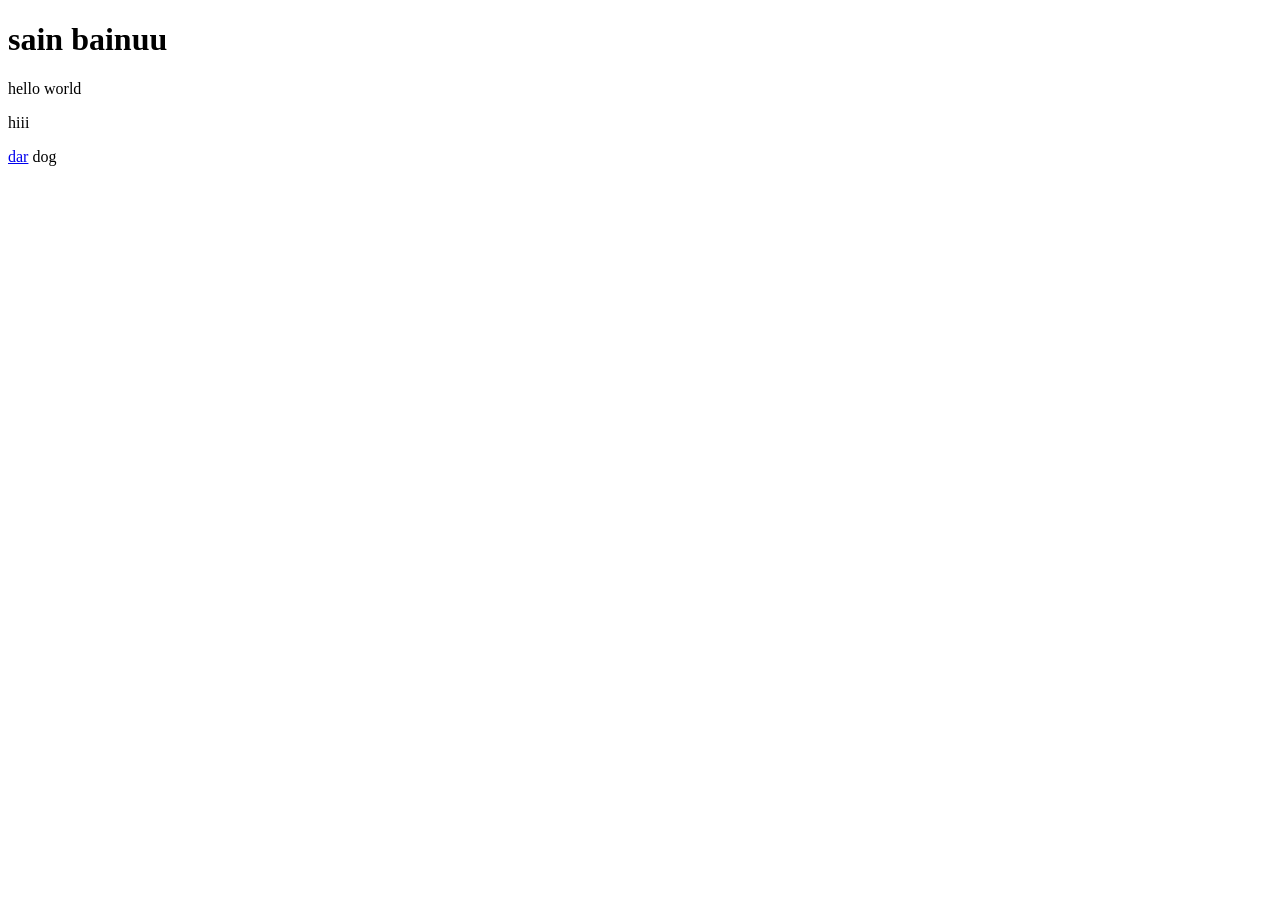
<file: hello.html>
<!doctype html>

<html lang="mn">
  <head>
    <meta chatset="UTC-8" />
    <title>my first website</title>
  </head>
  <body>
    <h1>sain bainuu</h1>
    <p>hello world</p>
    <p>hiii</p>
    <a
      href="https://www.google.com/search?q=google&oq=google&gs_lcrp=[base64]&sourceid=chrome&ie=UTF-8"
      >dar</a
    >

    <span>dog
       </span>
<span><br></span>
  </body>
</html>
</file>
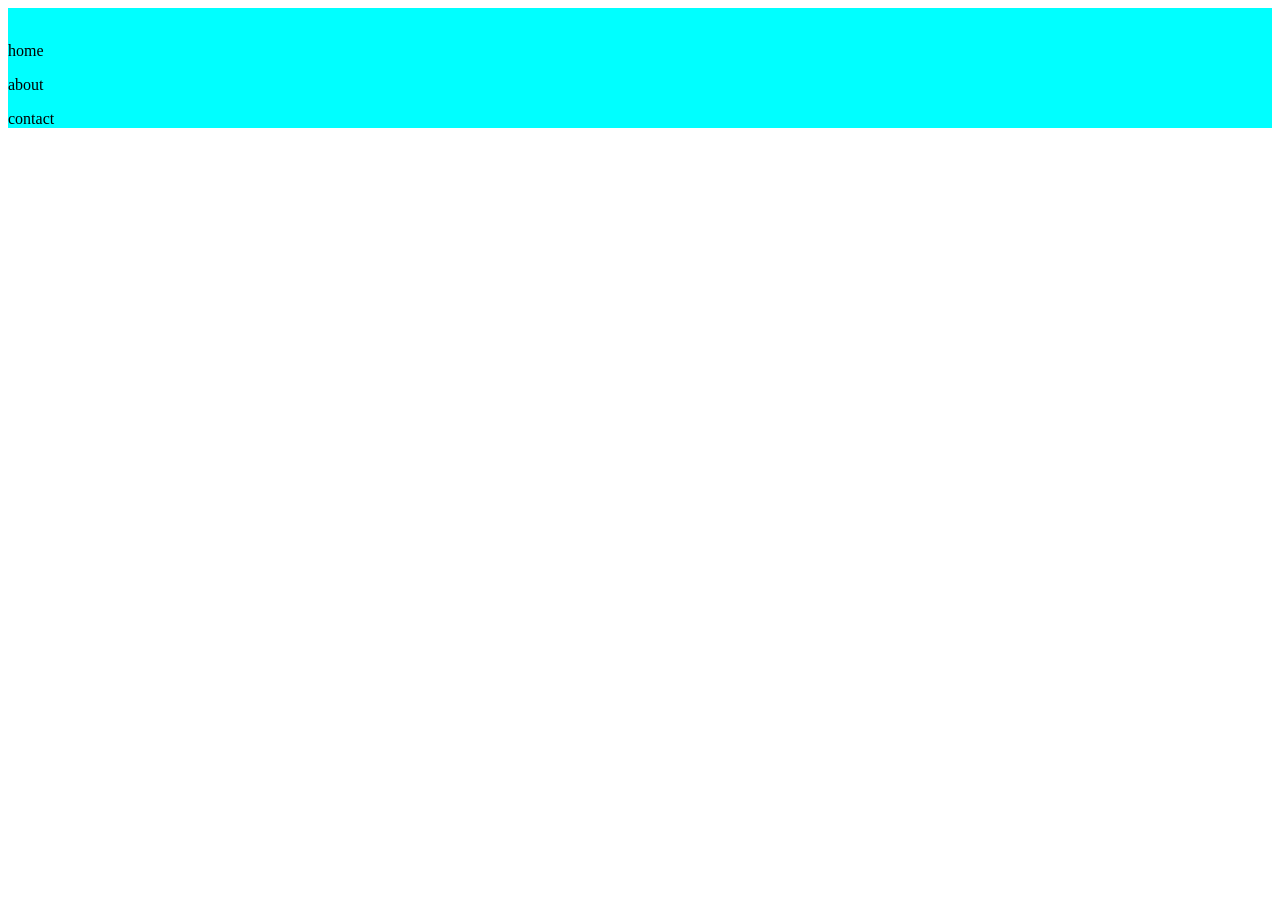
<file: lol.html>
<!DOCTYPE html>
<html lang="en">
<head>
    <meta charset="UTF-8">
    <meta name="viewport" content="width=device-width, initial-scale=1.0">
    <title>Document</title>
    <link rel="stylesheet" href="index.css"/>
</head>
<body>
    <header class="header">
    <img />
    <div class="=navContainer">
    <p class="navTextstyle">home</p>
    <p class="navTextstyle">about</p>
    <p class="navTextstyle">contact</p>
</div>    
    </header>
    
</body>
</html>
</file>
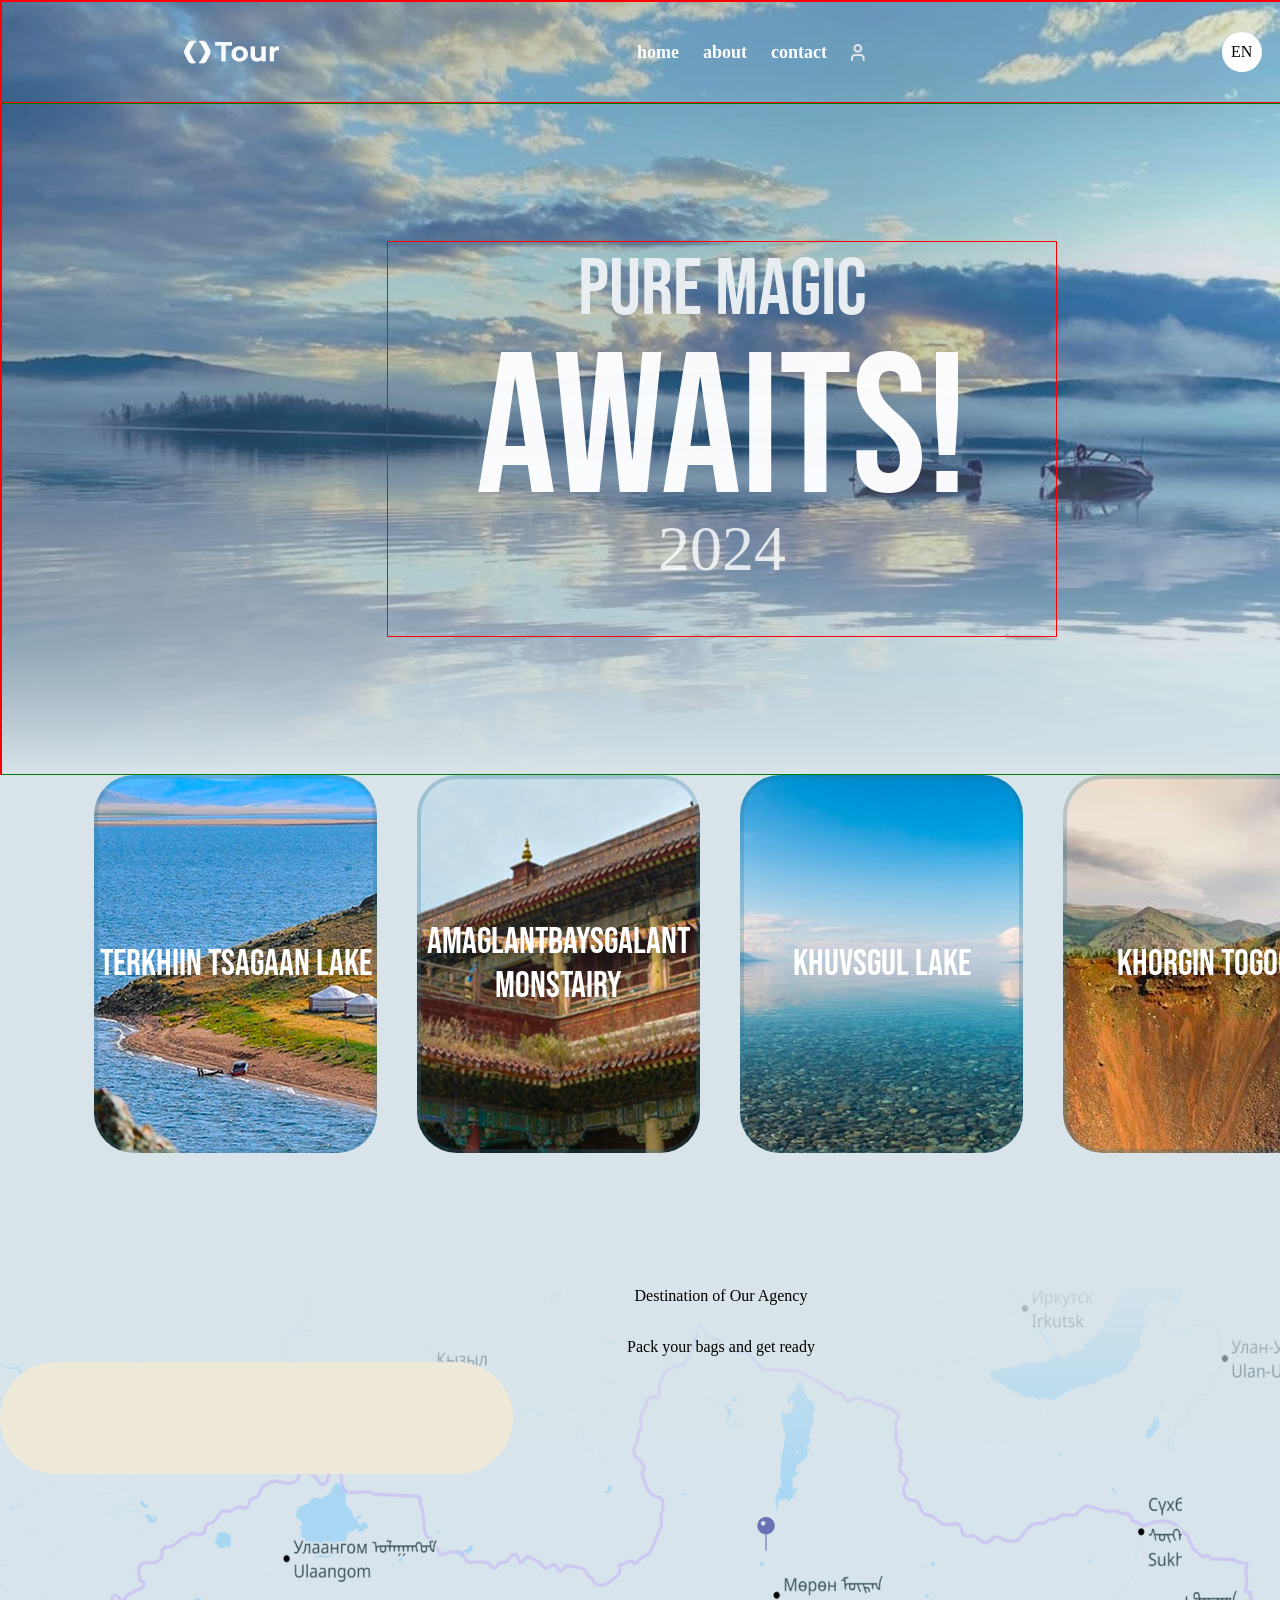
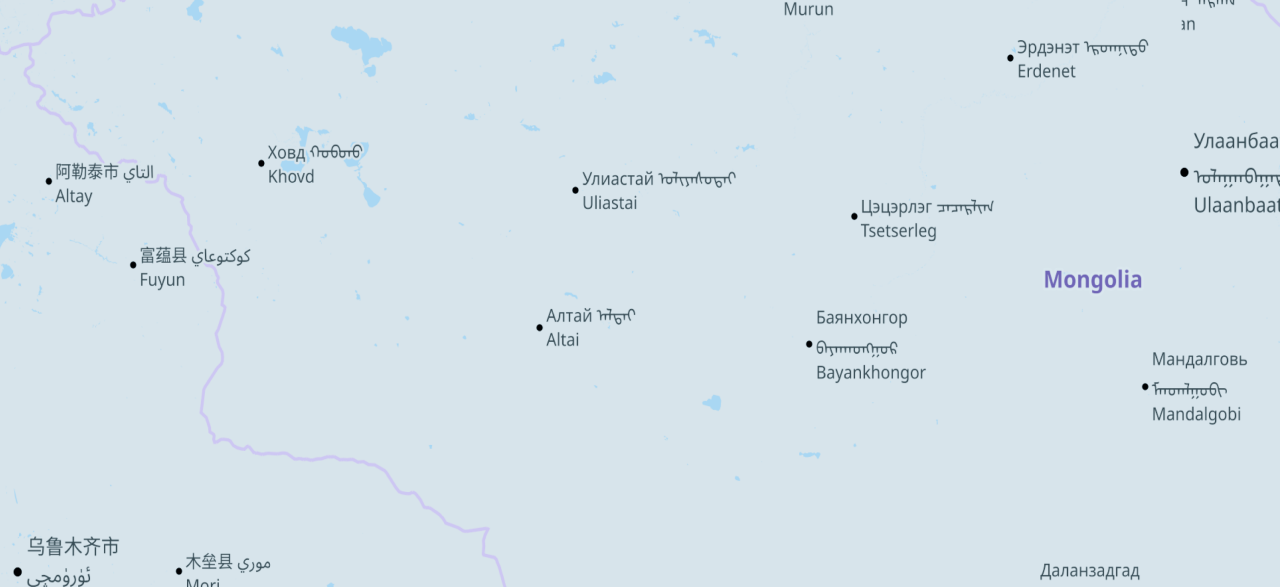
<file: pinetour.html>
<!doctype html>
<html lang="en">
  <head>
    <meta charset="UTF-8" />
    <meta name="viewport" content="width=device-width, initial-scale=1.0" />
    <title>Document</title>
    <link rel="preconnect" href="https://fonts.googleapis.com" />
    <link rel="preconnect" href="https://fonts.gstatic.com" crossorigin />
    <link
      href="https://fonts.googleapis.com/css2?family=Bebas+Neue&family=Hanuman:wght@100..900&display=swap"
      rel="stylesheet"
    />
  </head>
  <body
    style="
      padding: 0px;
      margin: 0px;
      background: color #83b5d3;
      font-family: Bebas-Neue;
    "
  >
    <div
      style="
        width: 1440px;
        height: 773px;
        border: 1px solid red;
        margin: auto;
        background-image: url(HeroImage\ \(1\).png);
      "
    >
      <div
        style="
          border: 1px solid red;
          height: 100px;
          display: flex;
          justify-content: space-around;
          align-items: center;
        "
      >
        <img src="logo 1.png" alt="logos" style="width: 100px; height: 34px" />
        <div style="display: flex; gap: 24px; align-items: center">
          <p style="color: white; font-size: 18px; font-weight: 600">home</p>
          <p style="color: white; font-size: 18px; font-weight: 600">about</p>
          <p style="color: white; font-size: 18px; font-weight: 600">contact</p>
          <img src="Vector (1).png" alt="user icon" />
        </div>
        <div
          style="
            width: 40px;
            height: 40px;
            border-radius: 50%;
            background-color: white;
            display: flex;
            justify-content: center;
            align-items: center;
          "
        >
          EN
        </div>
      </div>
      <div
        style="
          width: 100%;
          height: 670px;
          display: flex;
          justify-content: center;
          align-items: center;
          border: 1px solid green;
        "
      >
        <div
          style="
            border: 1px solid red;
            height: 394px;
            width: 668px;
            align-items: center;
            text-align: center;
          "
        >
          <p
            style="
              justify-content: center;
              align-items: center;
              color: #e8edf2;
              font-size: 80px;
              font-weight: 400;
              margin: 0;
              height: 70px;
            font-family:bebas neue;"
          >
            pure magic
          </p>
          <p
            style="
              color: #fdfdfefa;
              font-size: 200px;
              font-weight: 400;
              margin: 0;
              height: 200px;
            font-family:bebas neue ;"
          >
            awaits!
          </p>
          <p
            style="
              color: #ffffffcc;
              font-size: 64px;
              height: 64px;
              font: weight 900;
              margin: 0;
            "
          >
            2024
            </div>
          </p>
        </div>
      </div>
      <div>
        <div
          style="
            width: 1440px;
            height: 512px;
            background-image: url(background2.png);
            display: flex;
            justify-content: center;
            gap: 40px;
            margin:auto
          "
        >
          <div
            style="
              width: 275px;
              height: 370px;
              background-image: url(1.png);
              background-position: center;
              margin: 0;
              border: solid;
              border-radius: 40px;
              text-align: center;
              justify-content: center;
              font-size: 37px;
              flex-direction: row;
              color: white;
              justify-items: center;
              align-content: center;
              border-color: #29728b40;
              border-width: 4px;
             font-family:bebas neue;"
          >
            terkhiin tsagaan lake
        </div>

          <div
            style="
              width: 275px;
              height: 370px;
              background-image: url(2.png);
              background-position: center;
              margin: 0;
              border: solid;
              border-radius: 40px;
              text-align: center;
              justify-content: center;
              font-size: 37px;
              flex-direction: row;
              color: white;
              justify-items: center;
              align-content: center;
              border-color: #29728b40;
              border-width: 4px;
             font-family:bebas neue;"
          >
            amaglantbaysgalant monstairy
          </div>
          <div
            style="
              width: 275px;
              height: 370px;
              background-image: url(3.png);
              background-position: center;
              margin: 0;
              border: solid;
              border-radius: 40px;
              text-align: center;
              justify-content: center;
              font-size: 37px;
              flex-direction: row;
              color: white;
              justify-items: center;
              align-content: center;
              border-color: #29728b40;
              border-width: 4px;
              font-family:bebas neue; "
          >
            khuvsgul lake
          </div>

          <div
            style="
              width: 275px;
              height: 370px;
              background-image: url(4.png);
              background-position: center;
              margin: 0;
              border: solid;
              border-radius: 40px;
              text-align: center;
              justify-content: center;
              font-size: 37px;
              flex-direction: row;
              color: white;
              justify-items: center;
              align-content: center;
              border-color: #29728b40;
              border-width: 4px;
              font-family: bebas neue;
            "
          >
            khorgin togoo
          </div>
         
        </div>
      </div>
      <div style="background-image: url(Roadmap\ image.png); width: 1440px; height: 900px;margin: auto; background-repeat: no-repeat; background-size: cover; text-align: center;" >
        <div>
          <p style="margin: 0;width: 1442px;height: 51px;">Destination of Our Agency</p>
          <p style="margin: 0;width: 1442px;height: 24px;">Pack your bags and get ready</p>
        </div>
<div>
  <div style="background-color: #EEE9D9; width: 513px;  height: 112px; border-radius:120px;"></div>
</div>
      </div>
  </body>
</html>
</file>
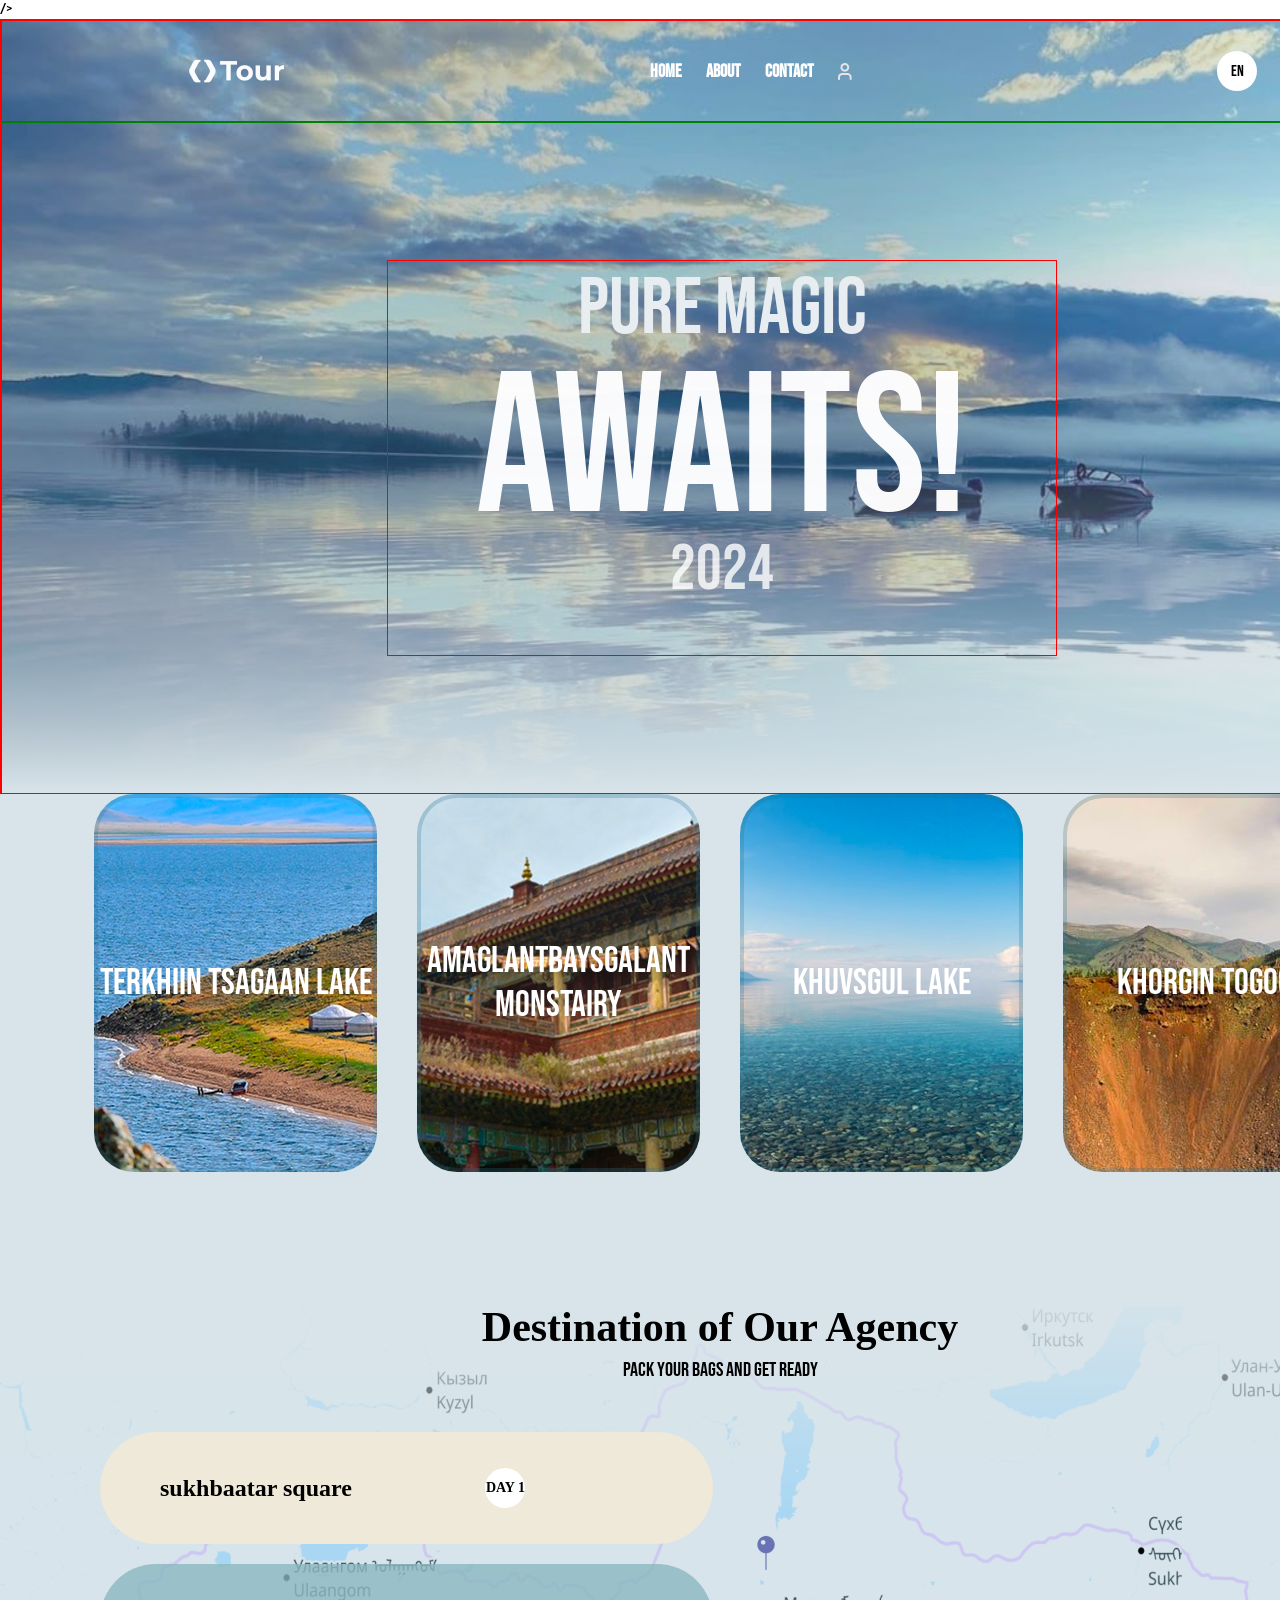
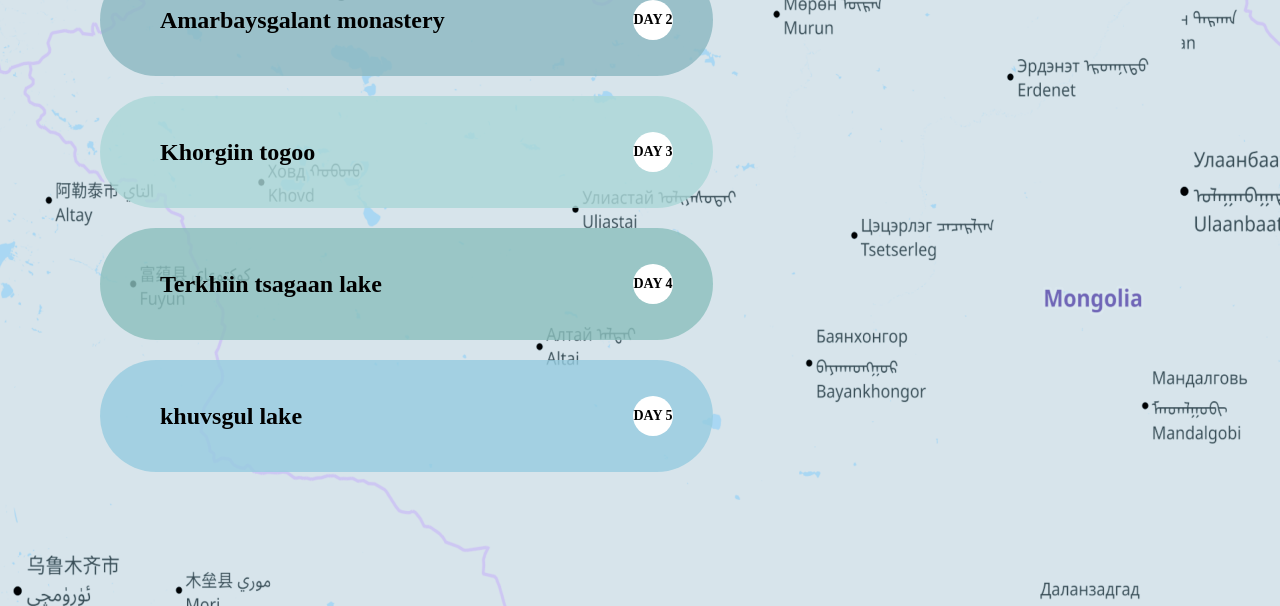
<file: postison.html>
<!doctype html>
<html lang="en">
  <head>
    <meta charset="UTF-8" />
    <meta name="viewport" content="width=device-width, initial-scale=1.0" />
    <title>Document</title>
    <link rel="preconnect" href="https://fonts.googleapis.com" />
    <link rel="preconnect" href="https://fonts.gstatic.com" crossorigin />
    <link
      href="https://fonts.googleapis.com/css2?family=Bebas+Neue&family=Hanuman:wght@100..900&display=swap"
      rel="stylesheet"
       rel="preconnect" href="https://fonts.googleapis.com">
<link rel="preconnect" href="https://fonts.gstatic.com" crossorigin>
<link href="https://fonts.googleapis.com/css2?family=Inter:ital,opsz,wght@0,14..32,100..900;1,14..32,100..900&display=swap" rel="stylesheet">
    />
  </head>
  <body
    style="
      padding: 0px;
      margin: 0px;
      background: color #83b5d3;
      font-family: Bebas Neue;
    "
  >
    <div
      style="
        width: 1440px;
        height: 773px;
        border: 1px solid red;
        margin: auto;
        background-image: url(HeroImage\ \(1\).png);
      "
    >
      <div
        style="
          border: 1px solid red;
          height: 100px;
          display: flex;
          justify-content: space-around;
          align-items: center;
        "
      >
        <img src="logo 1.png" alt="logos" style="width: 100px; height: 34px" />
        <div style="display: flex; gap: 24px; align-items: center">
          <p style="color: white; font-size: 18px; font-weight: 600">home</p>
          <p style="color: white; font-size: 18px; font-weight: 600">about</p>
          <p style="color: white; font-size: 18px; font-weight: 600">contact</p>
          <img src="Vector (1).png" alt="user icon" />
        </div>
        <div
          style="
            width: 40px;
            height: 40px;
            border-radius: 50%;
            background-color: white;
            display: flex;
            justify-content: center;
            align-items: center;
          "
        >
          EN
        </div>
      </div>
      <div
        style="
          width: 100%;
          height: 670px;
          display: flex;
          justify-content: center;
          align-items: center;
          border: 1px solid green;
        "
      >
        <div
          style="
            border: 1px solid red;
            height: 394px;
            width: 668px;
            align-items: center;
            text-align: center;
          "
        >
          <p
            style="
              justify-content: center;
              align-items: center;
              color: #e8edf2;
              font-size: 80px;
              font-weight: 400;
              margin: 0;
              height: 70px;
            font-family:bebas neue;"
          >
            pure magic
          </p>
          <p
            style="
              color: #fdfdfefa;
              font-size: 200px;
              font-weight: 400;
              margin: 0;
              height: 200px;
            font-family:bebas neue ;"
          >
            awaits!
          </p>
          <p
            style="
              color: #ffffffcc;
              font-size: 64px;
              height: 64px;
              font: weight 900;
              margin: 0;
            "
          >
            2024
            </div>
          </p>
        </div>
      </div>
      <div>
        <div
          style="
            width: 1440px;
            height: 512px;
            background-image: url(background2.png);
            display: flex;
            justify-content: center;
            gap: 40px;
            margin:auto
          "
        >
          <div
            style="
              width: 275px;
              height: 370px;
              background-image: url(1.png);
              background-position: center;
              margin: 0;
              border: solid;
              border-radius: 40px;
              text-align: center;
              justify-content: center;
              font-size: 37px;
              flex-direction: row;
              color: white;
              justify-items: center;
              align-content: center;
              border-color: #29728b40;
              border-width: 4px;
             font-family:bebas neue;"
          >
            terkhiin tsagaan lake
        </div>

          <div
            style="
              width: 275px;
              height: 370px;
              background-image: url(2.png);
              background-position: center;
              margin: 0;
              border: solid;
              border-radius: 40px;
              text-align: center;
              justify-content: center;
              font-size: 37px;
              flex-direction: row;
              color: white;
              justify-items: center;
              align-content: center;
              border-color: #29728b40;
              border-width: 4px;
             font-family:bebas neue;"
          >
            amaglantbaysgalant monstairy
          </div>
          <div
            style="
              width: 275px;
              height: 370px;
              background-image: url(3.png);
              background-position: center;
              margin: 0;
              border: solid;
              border-radius: 40px;
              text-align: center;
              justify-content: center;
              font-size: 37px;
              flex-direction: row;
              color: white;
              justify-items: center;
              align-content: center;
              border-color: #29728b40;
              border-width: 4px;
              font-family:bebas neue; "
          >
            khuvsgul lake
          </div>

          <div
            style="
              width: 275px;
              height: 370px;
              background-image: url(4.png);
              background-position: center;
              margin: 0;
              border: solid;
              border-radius: 40px;
              text-align: center;
              justify-content: center;
              font-size: 37px;
              flex-direction: row;
              color: white;
              justify-items: center;
              align-content: center;
              border-color: #29728b40;
              border-width: 4px;
              font-family: bebas neue;
            "
          >
            khorgin togoo
          </div>
         
        </div>
      </div>
      <div style="
      background-image: url(Roadmap\ image.png);
       width: 1440px;
        height: 900px;
       margin: auto;
        background-repeat: no-repeat;
         background-size: cover;
          text-align: center;" >
        <div style="width: 100%;display: flex;flex-direction:column;align-items: center;margin: top 100px;"> 
          <h1 style="font-family: inter sans-serif;
          font-size: 42px;
          font-weight: 600;
          color:#000000;
          margin: 0;
          line-height: 100%;
          text-align: center;">Destination of Our Agency</h1>
          <p style="margin: 10px;font-size: 20px;text-align: center">Pack your bags and get ready</p>
        </div>
<div style="display: flex;flex-direction: column;align-items: flex-start;gap: 20px;margin-left: 100px;margin-top: 40px;"
;></span>
  <div style="
  background-color:#EEE9D9;
   width: 513px;
     height: 112px;
      border-radius:120px;
      display: flex;align-items: center;
      justify-content: space-between;
      padding: 0 40px 0 60px;
      "><span style="
      font-family:inter sans-serif ;
      font-size: 24px;
      font-weight: 600;
      ">sukhbaatar square</span>
<div style="display: flex;
font-family:inter sans-serif;
 font: size 18px;
 font-weight: 500 ;
  border-radius: 50%;
        background-color: white;
        height: 40px;
        width: 40px;
        align-items: center;
        justify-content: center;
        font-family: inter sans-serif;
        font-size: 14px;
        font-weight: bold;">DAY 1</div><div style="background-image: url(Icon\ Container\ 2.png);width: 14px;height: 14px;"></div> </div>
  <div  style="
  background-color: #8BB8C1CC;
   width: 513px;
     height: 112px;
      border-radius:120px;
      display: flex;align-items: center;
      justify-content: space-between;
      padding: 0 40px 0 60px;
      "><span style="
      font-family:inter sans-serif ;
      font-size: 24px;
      font-weight: 600;
      ">Amarbaysgalant monastery </span>
       <div style="display: flex;
       font-family:inter sans-serif;
        font: size 18px;
        font-weight: 500 ;
        border-radius: 50%;
        background-color: white;
        height: 40px;
        width: 40px;
        align-items: center;
        justify-content: center;
        font-family: inter sans-serif;
        font-size: 14px;
        font-weight: bold;
        ">DAY 2</div>
         </div>
  <div  style="
  background-color: #AAD8D7CC;
   width: 513px;
     height: 112px;
      border-radius:120px;
      display: flex;
      align-items: center;
      justify-content: space-between;
      padding: 0 40px 0 60px;
      "><span style="
      font-family:inter sans-serif ;
      font-size: 24px;
      font-weight: 600;
      ">Khorgiin togoo</span>
       <div style="display: flex;
       font-family:inter sans-serif;
        font: size 18px;
        font-weight: 500 ;
         border-radius: 50%;
        background-color: white;
        height: 40px;
        width: 40px;
        align-items: center;
        justify-content: center;
        font-family: inter sans-serif;
        font-size: 14px;
        font-weight: bold;">DAY 3</div> </div>
  <div  style="display: flex;
  background-color: #8BC0BDCC;
   width: 513px;
     height: 112px;
      border-radius:120px;
      display: flex;
      align-items: center;
      justify-content: space-between;
      padding: 0 40px 0 60px;
      "><span style="font-family:inter sans-serif ;
      font-size: 24px;
      font-weight: 600;
      ">Terkhiin tsagaan lake</span>
       <div style="
       display: flex;
       font-family:inter sans-serif;
        font: size 18px;
        font-weight: 500 ;
         border-radius: 50%;
        background-color: white;
        height: 40px;
        width: 40px;
        align-items: center;
        justify-content: center;
        font-family: inter sans-serif;
        font-size: 14px;
        font-weight: bold;">DAY 4</div></div>
  <div  style="
  background-color: #97CCE0CC;
   width: 513px;
     height: 112px;
      border-radius:120px;
      display: flex;align-items: center;
      justify-content: space-between;
      padding: 0 40px 0 60px;
      "><span style=
      "font-family:inter sans-serif ;
      font-size: 24px;
      font-weight: 600;
      ">khuvsgul lake </span>
       <div style="
       display: flex;
       font-family:inter sans-serif;
        font: size 18px;
        font-weight: 500 ;
         border-radius: 50%;
        background-color: white;
        height: 40px;
        width: 40px;
        align-items: center;
        justify-content: center;
        font-family: inter sans-serif;
        font-size: 14px;
        font-weight: bold;">DAY 5</div></div>

</div>
      </div>
  </body>
</html>
</file>
<file: index.css>
.navaTextstyle{
font-size: 18px;
font-weight: 600;
font-family:inter ;
}
.navaContainer{
    display: flex;
    gap: 24px;

}
.header{
    background-color: aqua;
}
</file>
